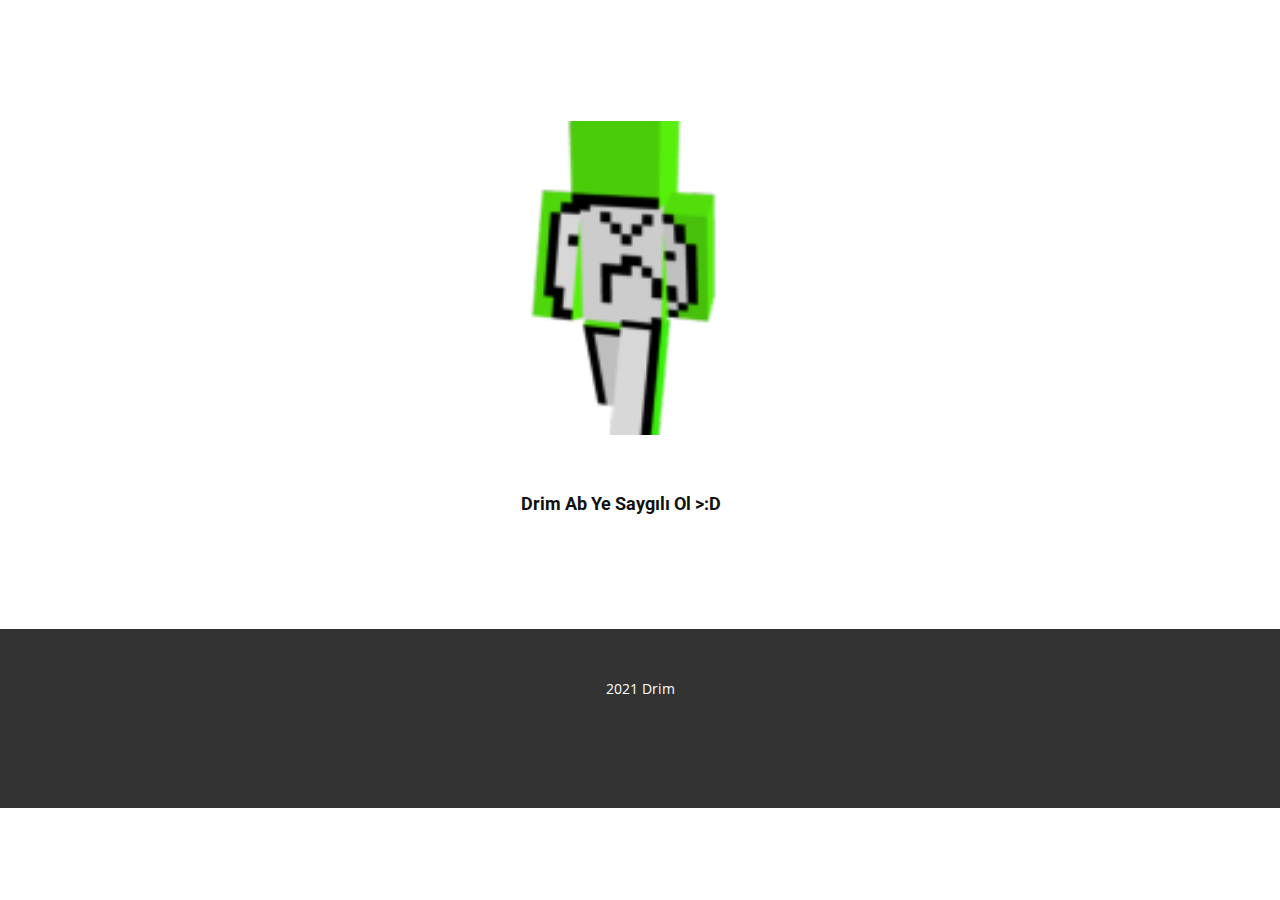
<file: index.html>
<!DOCTYPE html>
<html style="font-size: 16px;">
  <head>
    <meta name="viewport" content="width=device-width, initial-scale=1.0">
    <meta charset="utf-8">
    <meta name="keywords" content="">
    <meta name="description" content="">
    <meta name="page_type" content="np-template-header-footer-from-plugin">
    <title>Home</title>
    <link rel="stylesheet" href="nicepage.css" media="screen">
<link rel="stylesheet" href="Home.css" media="screen">
    <script class="u-script" type="text/javascript" src="jquery.js" defer=""></script>
    <script class="u-script" type="text/javascript" src="nicepage.js" defer=""></script>
    <meta name="generator" content="Nicepage 3.23.2, nicepage.com">
    <link id="u-theme-google-font" rel="stylesheet" href="https://fonts.googleapis.com/css?family=Roboto:100,100i,300,300i,400,400i,500,500i,700,700i,900,900i|Open+Sans:300,300i,400,400i,600,600i,700,700i,800,800i">
    
    
    <script type="application/ld+json">{
		"@context": "http://schema.org",
		"@type": "Organization",
		"name": ""
}</script>
    <meta name="theme-color" content="#478ac9">
    <meta property="og:title" content="Home">
    <meta property="og:type" content="website">
  </head>
  <body data-home-page="Home.html" data-home-page-title="Home" class="u-body"><header class="u-clearfix u-header u-header" id="sec-c318"><div class="u-align-left u-clearfix u-sheet u-sheet-1"></div></header>
    <section class="u-clearfix u-section-1" id="sec-6ab5">
      <div class="u-clearfix u-sheet u-sheet-1">
        <a href="https://youtu.be/IRSWmkSJJEs?t=67" class="u-border-1 u-border-active-palette-2-base u-border-hover-white u-btn u-button-style u-none u-text-white u-btn-1" target="_blank">Oma GAttt</a>
        <img class="u-image u-image-default u-preserve-proportions u-image-1" src="images/9db498e705c3617fc3802845d262b3ed.png" alt="" data-image-width="128" data-image-height="128">
        <h6 class="u-text u-text-1">Drim Ab Ye Saygılı Ol &gt;:D</h6>
      </div>
    </section>
    
    
    <footer class="u-align-center u-clearfix u-footer u-grey-80 u-footer" id="sec-e243"><div class="u-clearfix u-sheet u-sheet-1">
        <p class="u-small-text u-text u-text-variant u-text-1">2021 Drim</p>
        <a href="https://poxiy.github.io/secret/" class="u-border-1 u-border-active-palette-2-base u-border-hover-palette-1-base u-btn u-button-style u-none u-text-grey-80 u-text-hover-grey-60 u-btn-1">Minnak Ab</a>
      </div></footer>
    <section class="u-backlink u-clearfix u-grey-80">
      <a class="u-link" href="https://nicepage.com/web-design" target="_blank">
      </a>
    </section>
  </body>
</html>
</file>
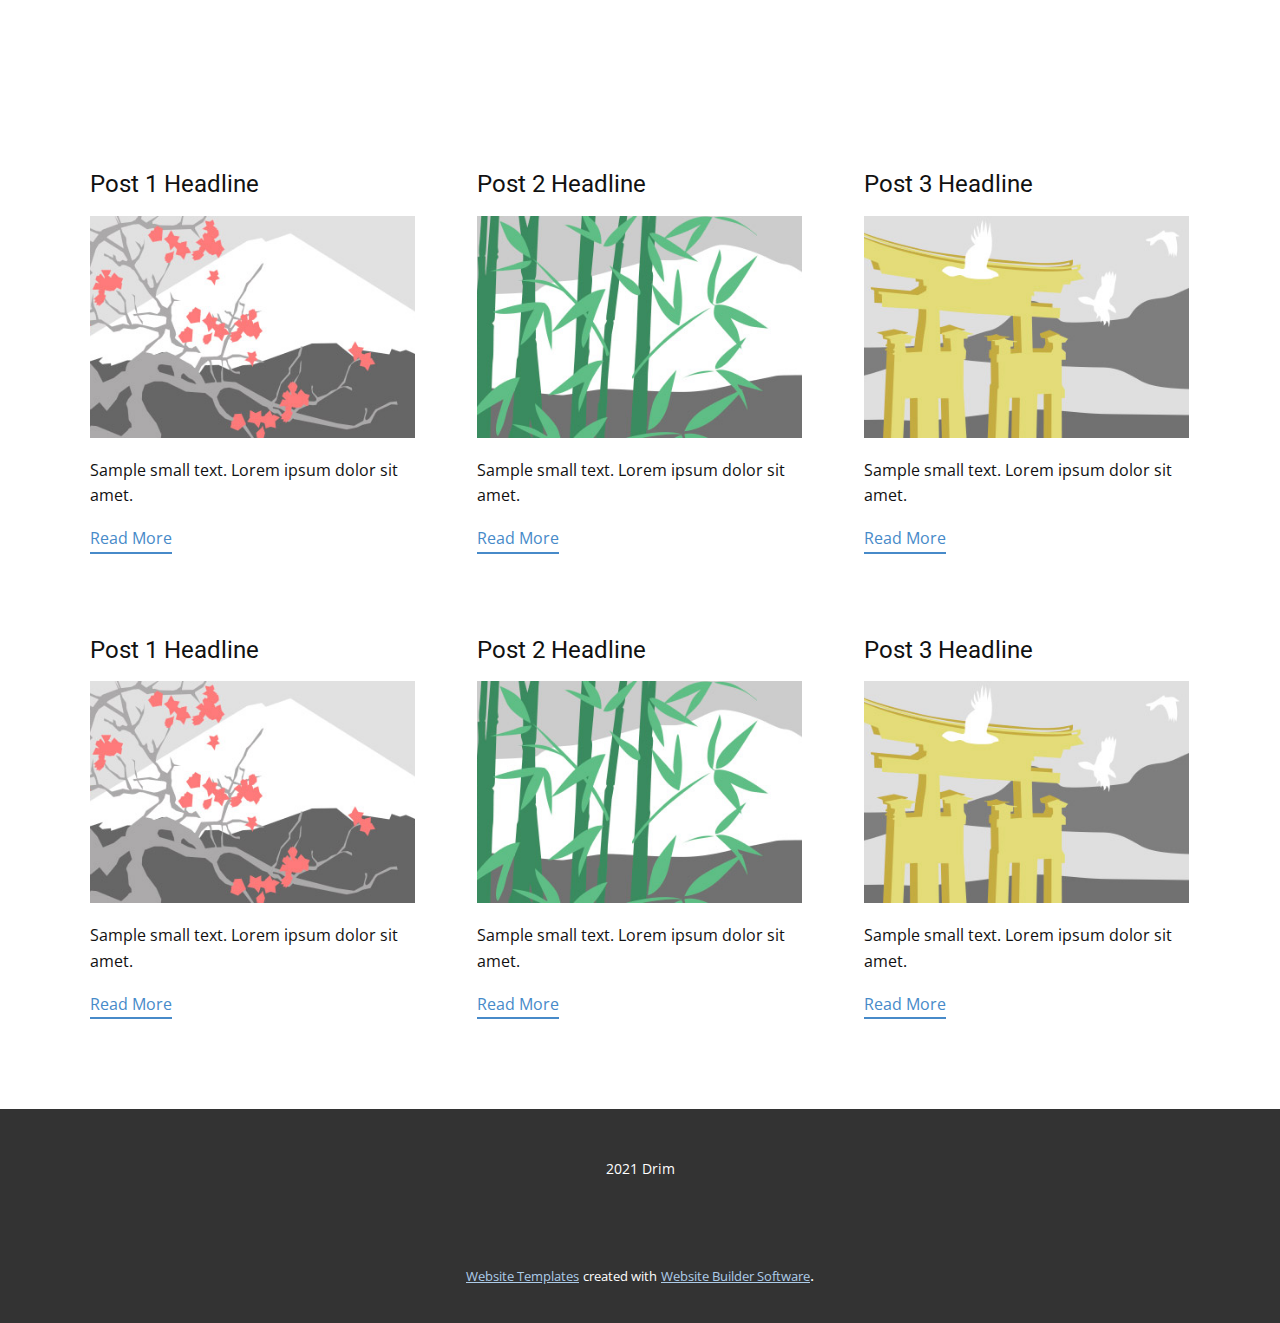
<file: blog/blog.html>
<html style="font-size: 16px;"><head>
    <meta name="viewport" content="width=device-width, initial-scale=1.0">
    <meta charset="utf-8">
    <meta name="keywords" content="">
    <meta name="description" content="">
    <meta name="page_type" content="np-template-header-footer-from-plugin">
    <title>Blog Template</title>
    <link rel="stylesheet" href="../nicepage.css" media="screen">
<link rel="stylesheet" href="../Blog-Template.css" media="screen">
    <script class="u-script" type="text/javascript" src="../jquery.js" defer=""></script>
    <script class="u-script" type="text/javascript" src="../nicepage.js" defer=""></script>
    <meta name="generator" content="Nicepage 3.23.2, nicepage.com">
    <link id="u-theme-google-font" rel="stylesheet" href="https://fonts.googleapis.com/css?family=Roboto:100,100i,300,300i,400,400i,500,500i,700,700i,900,900i|Open+Sans:300,300i,400,400i,600,600i,700,700i,800,800i">
    
    
    <script type="application/ld+json">{
		"@context": "http://schema.org",
		"@type": "Organization",
		"name": ""
}</script>
    <meta name="theme-color" content="#478ac9">
  </head>
  <body class="u-body"><header class="u-clearfix u-header u-header" id="sec-c318"><div class="u-align-left u-clearfix u-sheet u-sheet-1"></div></header>
    <section class="u-clearfix u-section-1" id="sec-866f">
      <div class="u-clearfix u-sheet u-valign-middle u-sheet-1"><!--blog--><!--blog_options_json--><!--{"type":"Recent","source":"","tags":"","count":""}--><!--/blog_options_json-->
        <div class="u-blog u-expanded-width u-repeater u-repeater-1"><!--blog_post-->
          <div class="u-blog-post u-container-style u-repeater-item u-white u-repeater-item-1">
            <div class="u-container-layout u-similar-container u-valign-top u-container-layout-1"><!--blog_post_header-->
              <h4 class="u-blog-control u-text u-text-1">
                <a class="u-post-header-link" href="../blog/post.html"><!--blog_post_header_content-->Post 1 Headline<!--/blog_post_header_content--></a>
              </h4><!--/blog_post_header--><!--blog_post_image-->
              <a class="u-post-header-link" href="../blog/post.html"><img alt="" class="u-blog-control u-expanded-width u-image u-image-default u-image-1" src="[data-uri]"></a><!--/blog_post_image--><!--blog_post_content-->
              <div class="u-blog-control u-post-content u-text u-text-2 fr-view">Sample small text. Lorem ipsum dolor sit amet.</div><!--/blog_post_content--><!--blog_post_readmore--><!--options_json--><!--{"content":""}--><!--/options_json-->
              <a href="../blog/post.html" class="u-blog-control u-border-2 u-border-palette-1-base u-btn u-btn-rectangle u-button-style u-none u-btn-1"><!--blog_post_readmore_content-->Read More<!--/blog_post_readmore_content--></a><!--/blog_post_readmore-->
            </div>
          </div><div class="u-blog-post u-container-style u-repeater-item u-video-cover u-white">
            <div class="u-container-layout u-similar-container u-valign-top u-container-layout-2"><!--blog_post_header-->
              <h4 class="u-blog-control u-text u-text-3">
                <a class="u-post-header-link" href="../blog/post-1.html"><!--blog_post_header_content-->Post 2 Headline<!--/blog_post_header_content--></a>
              </h4><!--/blog_post_header--><!--blog_post_image-->
              <a class="u-post-header-link" href="../blog/post-1.html"><img alt="" class="u-blog-control u-expanded-width u-image u-image-default u-image-2" src="[data-uri]"></a><!--/blog_post_image--><!--blog_post_content-->
              <div class="u-blog-control u-post-content u-text u-text-4 fr-view">Sample small text. Lorem ipsum dolor sit amet.</div><!--/blog_post_content--><!--blog_post_readmore--><!--options_json--><!--{"content":""}--><!--/options_json-->
              <a href="../blog/post-1.html" class="u-blog-control u-border-2 u-border-palette-1-base u-btn u-btn-rectangle u-button-style u-none u-btn-2"><!--blog_post_readmore_content-->Read More<!--/blog_post_readmore_content--></a><!--/blog_post_readmore-->
            </div>
          </div><div class="u-blog-post u-container-style u-repeater-item u-video-cover u-white">
            <div class="u-container-layout u-similar-container u-valign-top u-container-layout-3"><!--blog_post_header-->
              <h4 class="u-blog-control u-text u-text-5">
                <a class="u-post-header-link" href="../blog/post-2.html"><!--blog_post_header_content-->Post 3 Headline<!--/blog_post_header_content--></a>
              </h4><!--/blog_post_header--><!--blog_post_image-->
              <a class="u-post-header-link" href="../blog/post-2.html"><img alt="" class="u-blog-control u-expanded-width u-image u-image-default u-image-3" src="[data-uri]"></a><!--/blog_post_image--><!--blog_post_content-->
              <div class="u-blog-control u-post-content u-text u-text-6 fr-view">Sample small text. Lorem ipsum dolor sit amet.</div><!--/blog_post_content--><!--blog_post_readmore--><!--options_json--><!--{"content":""}--><!--/options_json-->
              <a href="../blog/post-2.html" class="u-blog-control u-border-2 u-border-palette-1-base u-btn u-btn-rectangle u-button-style u-none u-btn-3"><!--blog_post_readmore_content-->Read More<!--/blog_post_readmore_content--></a><!--/blog_post_readmore-->
            </div>
          </div><div class="u-blog-post u-container-style u-repeater-item u-white u-repeater-item-1">
            <div class="u-container-layout u-similar-container u-valign-top u-container-layout-1"><!--blog_post_header-->
              <h4 class="u-blog-control u-text u-text-1">
                <a class="u-post-header-link" href="../blog/post-3.html"><!--blog_post_header_content-->Post 1 Headline<!--/blog_post_header_content--></a>
              </h4><!--/blog_post_header--><!--blog_post_image-->
              <a class="u-post-header-link" href="../blog/post-3.html"><img alt="" class="u-blog-control u-expanded-width u-image u-image-default u-image-1" src="[data-uri]"></a><!--/blog_post_image--><!--blog_post_content-->
              <div class="u-blog-control u-post-content u-text u-text-2 fr-view">Sample small text. Lorem ipsum dolor sit amet.</div><!--/blog_post_content--><!--blog_post_readmore--><!--options_json--><!--{"content":""}--><!--/options_json-->
              <a href="../blog/post-3.html" class="u-blog-control u-border-2 u-border-palette-1-base u-btn u-btn-rectangle u-button-style u-none u-btn-1"><!--blog_post_readmore_content-->Read More<!--/blog_post_readmore_content--></a><!--/blog_post_readmore-->
            </div>
          </div><div class="u-blog-post u-container-style u-repeater-item u-video-cover u-white">
            <div class="u-container-layout u-similar-container u-valign-top u-container-layout-2"><!--blog_post_header-->
              <h4 class="u-blog-control u-text u-text-3">
                <a class="u-post-header-link" href="../blog/post-4.html"><!--blog_post_header_content-->Post 2 Headline<!--/blog_post_header_content--></a>
              </h4><!--/blog_post_header--><!--blog_post_image-->
              <a class="u-post-header-link" href="../blog/post-4.html"><img alt="" class="u-blog-control u-expanded-width u-image u-image-default u-image-2" src="[data-uri]"></a><!--/blog_post_image--><!--blog_post_content-->
              <div class="u-blog-control u-post-content u-text u-text-4 fr-view">Sample small text. Lorem ipsum dolor sit amet.</div><!--/blog_post_content--><!--blog_post_readmore--><!--options_json--><!--{"content":""}--><!--/options_json-->
              <a href="../blog/post-4.html" class="u-blog-control u-border-2 u-border-palette-1-base u-btn u-btn-rectangle u-button-style u-none u-btn-2"><!--blog_post_readmore_content-->Read More<!--/blog_post_readmore_content--></a><!--/blog_post_readmore-->
            </div>
          </div><div class="u-blog-post u-container-style u-repeater-item u-video-cover u-white">
            <div class="u-container-layout u-similar-container u-valign-top u-container-layout-3"><!--blog_post_header-->
              <h4 class="u-blog-control u-text u-text-5">
                <a class="u-post-header-link" href="../blog/post-5.html"><!--blog_post_header_content-->Post 3 Headline<!--/blog_post_header_content--></a>
              </h4><!--/blog_post_header--><!--blog_post_image-->
              <a class="u-post-header-link" href="../blog/post-5.html"><img alt="" class="u-blog-control u-expanded-width u-image u-image-default u-image-3" src="[data-uri]"></a><!--/blog_post_image--><!--blog_post_content-->
              <div class="u-blog-control u-post-content u-text u-text-6 fr-view">Sample small text. Lorem ipsum dolor sit amet.</div><!--/blog_post_content--><!--blog_post_readmore--><!--options_json--><!--{"content":""}--><!--/options_json-->
              <a href="../blog/post-5.html" class="u-blog-control u-border-2 u-border-palette-1-base u-btn u-btn-rectangle u-button-style u-none u-btn-3"><!--blog_post_readmore_content-->Read More<!--/blog_post_readmore_content--></a><!--/blog_post_readmore-->
            </div>
          </div><!--/blog_post--><!--blog_post-->
          <!--/blog_post--><!--blog_post-->
          <!--/blog_post-->
        </div><!--/blog-->
      </div>
    </section>
    
    
    <footer class="u-align-center u-clearfix u-footer u-grey-80 u-footer" id="sec-e243"><div class="u-clearfix u-sheet u-sheet-1">
        <p class="u-small-text u-text u-text-variant u-text-1">2021 Drim</p>
        <a href="https://nicepage.com/k/hacker-website-templates" class="u-border-1 u-border-active-palette-2-base u-border-hover-palette-1-base u-btn u-button-style u-none u-text-grey-80 u-text-hover-grey-60 u-btn-1">Minnak Ab</a>
      </div></footer>
    <section class="u-backlink u-clearfix u-grey-80">
      <a class="u-link" href="https://nicepage.com/website-templates" target="_blank">
        <span>Website Templates</span>
      </a>
      <p class="u-text">
        <span>created with</span>
      </p>
      <a class="u-link" href="https://nicepage.com/" target="_blank">
        <span>Website Builder Software</span>
      </a>. 
    </section>
  
</body></html>
</file>
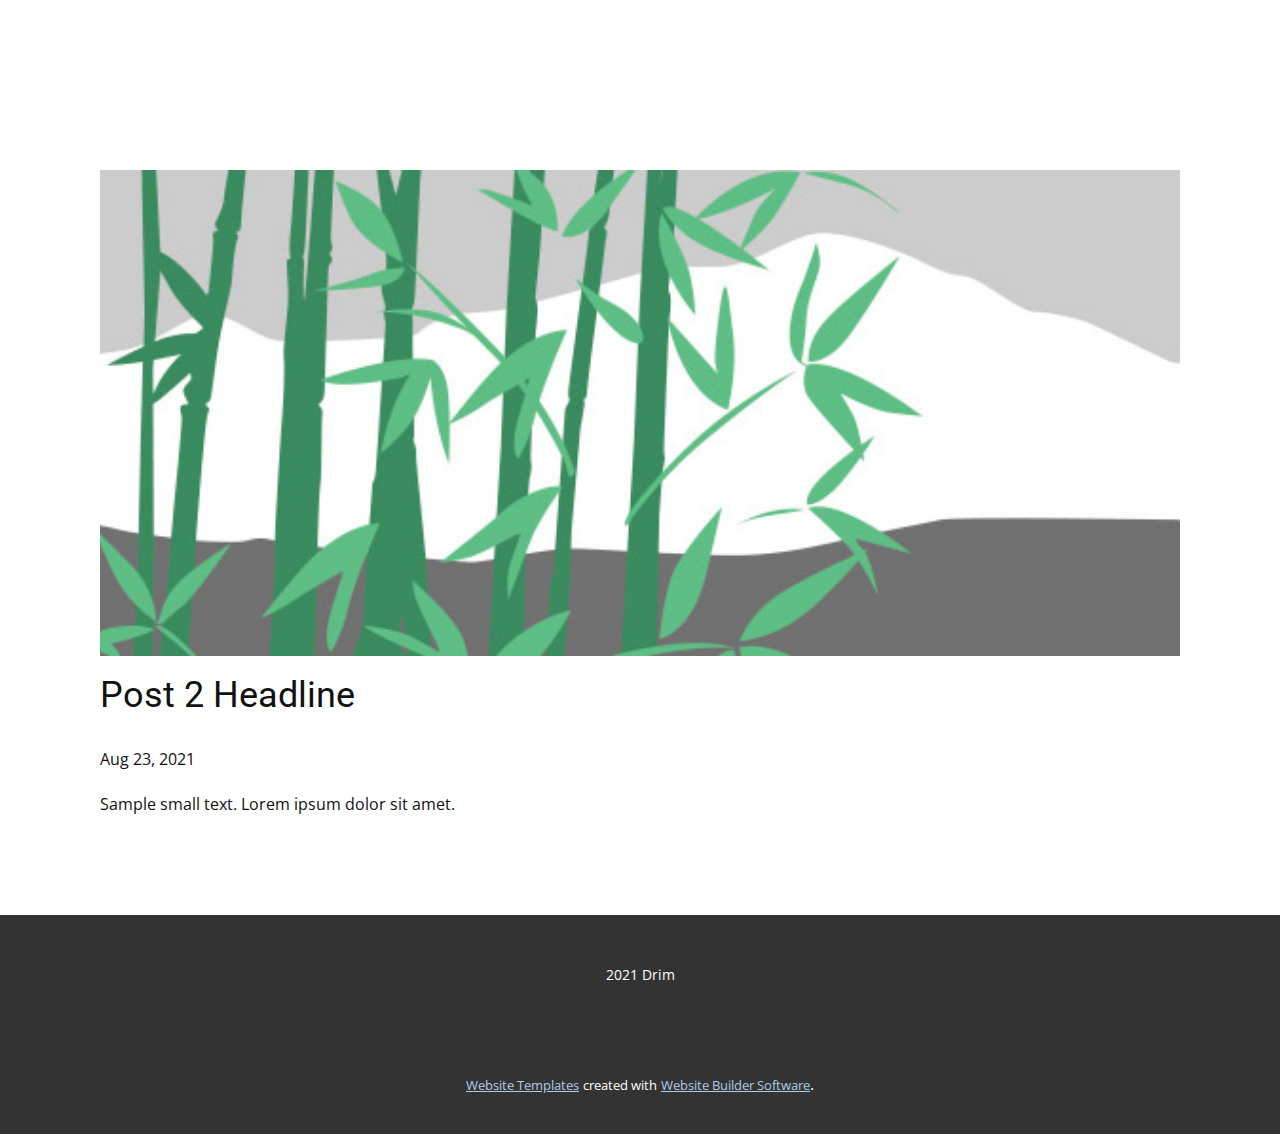
<file: blog/post-1.html>
<!doctype html>
<html style="font-size: 16px;"><head>
    <meta name="viewport" content="width=device-width, initial-scale=1.0">
    <meta charset="utf-8">
    <meta name="keywords" content="Post 1 Headline">
    <meta name="description" content="">
    <meta name="page_type" content="np-template-header-footer-from-plugin">
    <title>Post 2 Headline</title>
    <link rel="stylesheet" href="../nicepage.css" media="screen">
<link rel="stylesheet" href="../Post-Template.css" media="screen">
    <script class="u-script" type="text/javascript" src="../jquery.js" defer=""></script>
    <script class="u-script" type="text/javascript" src="../nicepage.js" defer=""></script>
    <meta name="generator" content="Nicepage 3.23.2, nicepage.com">
    <link id="u-theme-google-font" rel="stylesheet" href="https://fonts.googleapis.com/css?family=Roboto:100,100i,300,300i,400,400i,500,500i,700,700i,900,900i|Open+Sans:300,300i,400,400i,600,600i,700,700i,800,800i">
    
    
    <script type="application/ld+json">{
		"@context": "http://schema.org",
		"@type": "Organization",
		"name": ""
}</script>
    <meta name="theme-color" content="#478ac9">
  </head>
  <body class="u-body"><header class="u-clearfix u-header u-header" id="sec-c318"><div class="u-align-left u-clearfix u-sheet u-sheet-1"></div></header>
    <section class="u-align-center u-clearfix u-section-1" id="sec-d982">
      <div class="u-clearfix u-sheet u-valign-middle-md u-valign-middle-sm u-valign-middle-xs u-sheet-1"><!--post_details--><!--post_details_options_json--><!--{"source":""}--><!--/post_details_options_json--><!--blog_post-->
        <div class="u-container-style u-expanded-width u-post-details u-post-details-1">
          <div class="u-container-layout u-valign-middle u-container-layout-1"><!--blog_post_image-->
            <img alt="" class="u-blog-control u-expanded-width u-image u-image-default u-image-1" src="[data-uri]"><!--/blog_post_image--><!--blog_post_header-->
            <h2 class="u-blog-control u-text u-text-1">Post 2 Headline</h2><!--/blog_post_header--><!--blog_post_metadata-->
            <div class="u-blog-control u-metadata u-metadata-1"><!--blog_post_metadata_date-->
              <span class="u-meta-date u-meta-icon">Aug 23, 2021</span><!--/blog_post_metadata_date--><!--blog_post_metadata_category-->
              <!--/blog_post_metadata_category--><!--blog_post_metadata_comments-->
              <!--/blog_post_metadata_comments-->
            </div><!--/blog_post_metadata--><!--blog_post_content-->
            <div class="u-align-justify u-blog-control u-post-content u-text u-text-2 fr-view">
  Sample small text. Lorem ipsum dolor sit amet.
  </div><!--/blog_post_content-->
          </div>
        </div><!--/blog_post--><!--/post_details-->
      </div>
    </section>
    
    
    <footer class="u-align-center u-clearfix u-footer u-grey-80 u-footer" id="sec-e243"><div class="u-clearfix u-sheet u-sheet-1">
        <p class="u-small-text u-text u-text-variant u-text-1">2021 Drim</p>
        <a href="https://nicepage.com/k/hacker-website-templates" class="u-border-1 u-border-active-palette-2-base u-border-hover-palette-1-base u-btn u-button-style u-none u-text-grey-80 u-text-hover-grey-60 u-btn-1">Minnak Ab</a>
      </div></footer>
    <section class="u-backlink u-clearfix u-grey-80">
      <a class="u-link" href="https://nicepage.com/website-templates" target="_blank">
        <span>Website Templates</span>
      </a>
      <p class="u-text">
        <span>created with</span>
      </p>
      <a class="u-link" href="https://nicepage.com/" target="_blank">
        <span>Website Builder Software</span>
      </a>. 
    </section>
  
</body></html>
</file>
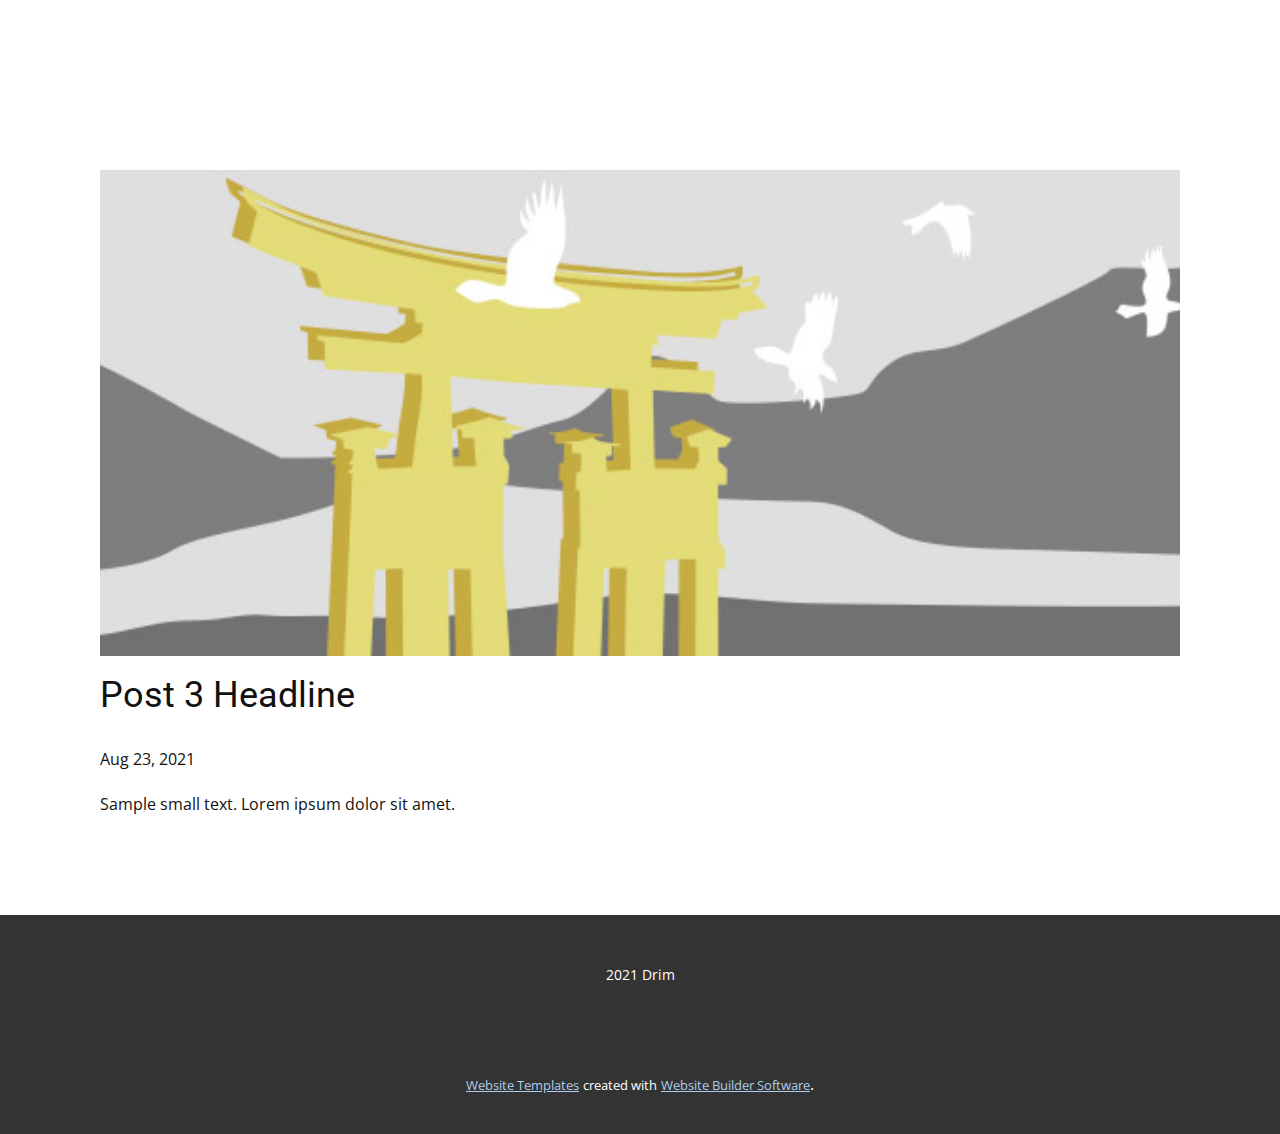
<file: blog/post-2.html>
<!doctype html>
<html style="font-size: 16px;"><head>
    <meta name="viewport" content="width=device-width, initial-scale=1.0">
    <meta charset="utf-8">
    <meta name="keywords" content="Post 1 Headline">
    <meta name="description" content="">
    <meta name="page_type" content="np-template-header-footer-from-plugin">
    <title>Post 3 Headline</title>
    <link rel="stylesheet" href="../nicepage.css" media="screen">
<link rel="stylesheet" href="../Post-Template.css" media="screen">
    <script class="u-script" type="text/javascript" src="../jquery.js" defer=""></script>
    <script class="u-script" type="text/javascript" src="../nicepage.js" defer=""></script>
    <meta name="generator" content="Nicepage 3.23.2, nicepage.com">
    <link id="u-theme-google-font" rel="stylesheet" href="https://fonts.googleapis.com/css?family=Roboto:100,100i,300,300i,400,400i,500,500i,700,700i,900,900i|Open+Sans:300,300i,400,400i,600,600i,700,700i,800,800i">
    
    
    <script type="application/ld+json">{
		"@context": "http://schema.org",
		"@type": "Organization",
		"name": ""
}</script>
    <meta name="theme-color" content="#478ac9">
  </head>
  <body class="u-body"><header class="u-clearfix u-header u-header" id="sec-c318"><div class="u-align-left u-clearfix u-sheet u-sheet-1"></div></header>
    <section class="u-align-center u-clearfix u-section-1" id="sec-d982">
      <div class="u-clearfix u-sheet u-valign-middle-md u-valign-middle-sm u-valign-middle-xs u-sheet-1"><!--post_details--><!--post_details_options_json--><!--{"source":""}--><!--/post_details_options_json--><!--blog_post-->
        <div class="u-container-style u-expanded-width u-post-details u-post-details-1">
          <div class="u-container-layout u-valign-middle u-container-layout-1"><!--blog_post_image-->
            <img alt="" class="u-blog-control u-expanded-width u-image u-image-default u-image-1" src="[data-uri]"><!--/blog_post_image--><!--blog_post_header-->
            <h2 class="u-blog-control u-text u-text-1">Post 3 Headline</h2><!--/blog_post_header--><!--blog_post_metadata-->
            <div class="u-blog-control u-metadata u-metadata-1"><!--blog_post_metadata_date-->
              <span class="u-meta-date u-meta-icon">Aug 23, 2021</span><!--/blog_post_metadata_date--><!--blog_post_metadata_category-->
              <!--/blog_post_metadata_category--><!--blog_post_metadata_comments-->
              <!--/blog_post_metadata_comments-->
            </div><!--/blog_post_metadata--><!--blog_post_content-->
            <div class="u-align-justify u-blog-control u-post-content u-text u-text-2 fr-view">
  Sample small text. Lorem ipsum dolor sit amet.
  </div><!--/blog_post_content-->
          </div>
        </div><!--/blog_post--><!--/post_details-->
      </div>
    </section>
    
    
    <footer class="u-align-center u-clearfix u-footer u-grey-80 u-footer" id="sec-e243"><div class="u-clearfix u-sheet u-sheet-1">
        <p class="u-small-text u-text u-text-variant u-text-1">2021 Drim</p>
        <a href="https://nicepage.com/k/hacker-website-templates" class="u-border-1 u-border-active-palette-2-base u-border-hover-palette-1-base u-btn u-button-style u-none u-text-grey-80 u-text-hover-grey-60 u-btn-1">Minnak Ab</a>
      </div></footer>
    <section class="u-backlink u-clearfix u-grey-80">
      <a class="u-link" href="https://nicepage.com/website-templates" target="_blank">
        <span>Website Templates</span>
      </a>
      <p class="u-text">
        <span>created with</span>
      </p>
      <a class="u-link" href="https://nicepage.com/" target="_blank">
        <span>Website Builder Software</span>
      </a>. 
    </section>
  
</body></html>
</file>
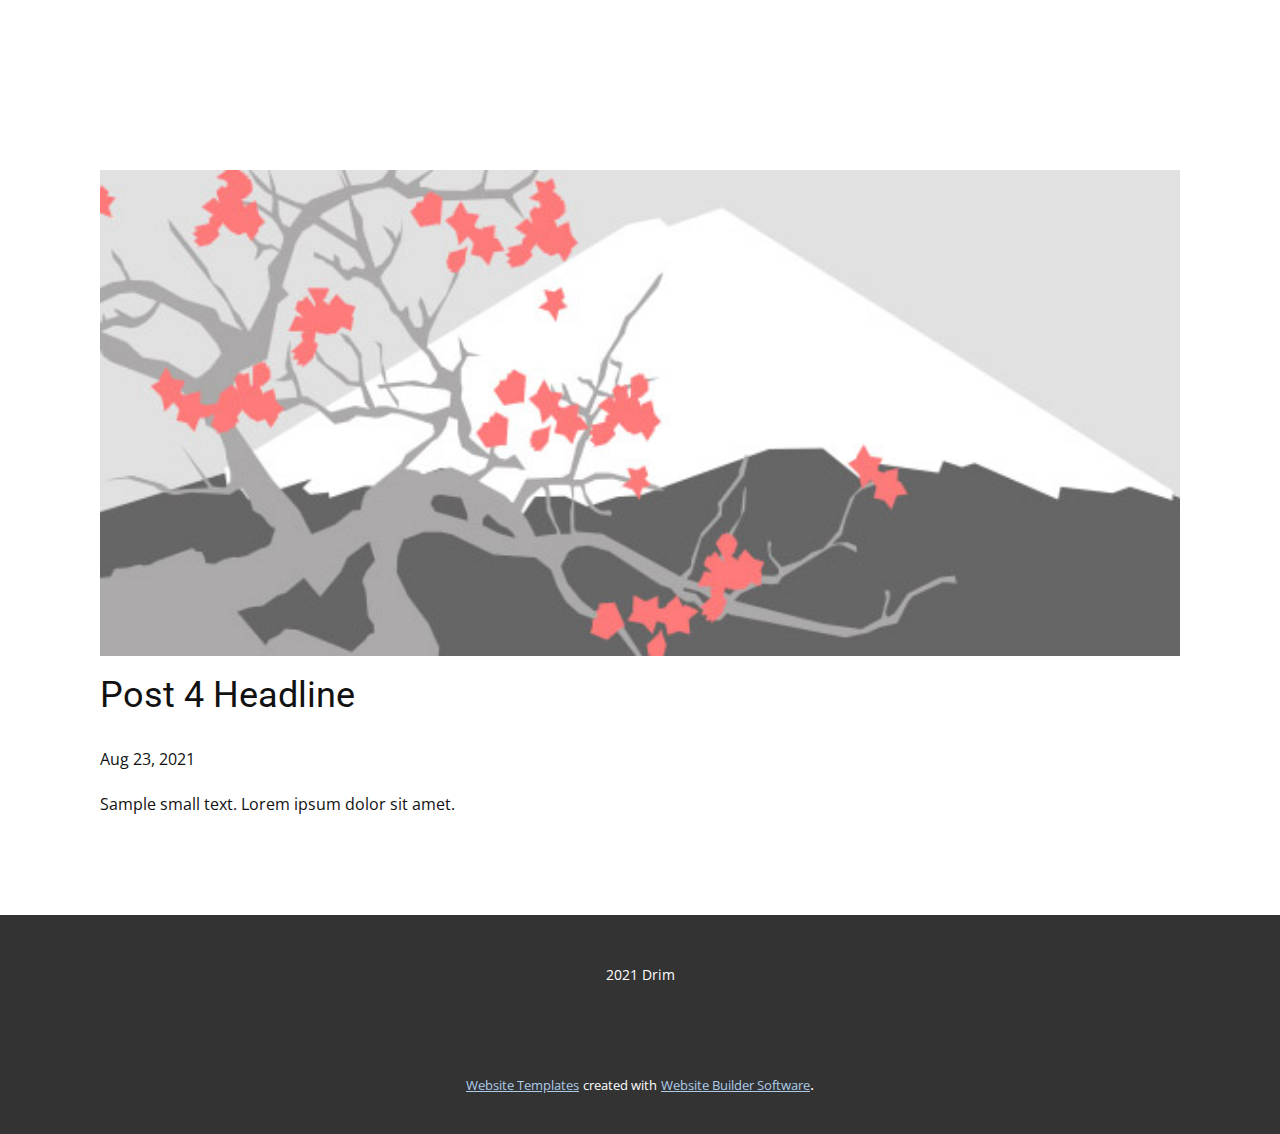
<file: blog/post-3.html>
<!doctype html>
<html style="font-size: 16px;"><head>
    <meta name="viewport" content="width=device-width, initial-scale=1.0">
    <meta charset="utf-8">
    <meta name="keywords" content="Post 1 Headline">
    <meta name="description" content="">
    <meta name="page_type" content="np-template-header-footer-from-plugin">
    <title>Post 4 Headline</title>
    <link rel="stylesheet" href="../nicepage.css" media="screen">
<link rel="stylesheet" href="../Post-Template.css" media="screen">
    <script class="u-script" type="text/javascript" src="../jquery.js" defer=""></script>
    <script class="u-script" type="text/javascript" src="../nicepage.js" defer=""></script>
    <meta name="generator" content="Nicepage 3.23.2, nicepage.com">
    <link id="u-theme-google-font" rel="stylesheet" href="https://fonts.googleapis.com/css?family=Roboto:100,100i,300,300i,400,400i,500,500i,700,700i,900,900i|Open+Sans:300,300i,400,400i,600,600i,700,700i,800,800i">
    
    
    <script type="application/ld+json">{
		"@context": "http://schema.org",
		"@type": "Organization",
		"name": ""
}</script>
    <meta name="theme-color" content="#478ac9">
  </head>
  <body class="u-body"><header class="u-clearfix u-header u-header" id="sec-c318"><div class="u-align-left u-clearfix u-sheet u-sheet-1"></div></header>
    <section class="u-align-center u-clearfix u-section-1" id="sec-d982">
      <div class="u-clearfix u-sheet u-valign-middle-md u-valign-middle-sm u-valign-middle-xs u-sheet-1"><!--post_details--><!--post_details_options_json--><!--{"source":""}--><!--/post_details_options_json--><!--blog_post-->
        <div class="u-container-style u-expanded-width u-post-details u-post-details-1">
          <div class="u-container-layout u-valign-middle u-container-layout-1"><!--blog_post_image-->
            <img alt="" class="u-blog-control u-expanded-width u-image u-image-default u-image-1" src="[data-uri]"><!--/blog_post_image--><!--blog_post_header-->
            <h2 class="u-blog-control u-text u-text-1">Post 4 Headline</h2><!--/blog_post_header--><!--blog_post_metadata-->
            <div class="u-blog-control u-metadata u-metadata-1"><!--blog_post_metadata_date-->
              <span class="u-meta-date u-meta-icon">Aug 23, 2021</span><!--/blog_post_metadata_date--><!--blog_post_metadata_category-->
              <!--/blog_post_metadata_category--><!--blog_post_metadata_comments-->
              <!--/blog_post_metadata_comments-->
            </div><!--/blog_post_metadata--><!--blog_post_content-->
            <div class="u-align-justify u-blog-control u-post-content u-text u-text-2 fr-view">
  Sample small text. Lorem ipsum dolor sit amet.
  </div><!--/blog_post_content-->
          </div>
        </div><!--/blog_post--><!--/post_details-->
      </div>
    </section>
    
    
    <footer class="u-align-center u-clearfix u-footer u-grey-80 u-footer" id="sec-e243"><div class="u-clearfix u-sheet u-sheet-1">
        <p class="u-small-text u-text u-text-variant u-text-1">2021 Drim</p>
        <a href="https://nicepage.com/k/hacker-website-templates" class="u-border-1 u-border-active-palette-2-base u-border-hover-palette-1-base u-btn u-button-style u-none u-text-grey-80 u-text-hover-grey-60 u-btn-1">Minnak Ab</a>
      </div></footer>
    <section class="u-backlink u-clearfix u-grey-80">
      <a class="u-link" href="https://nicepage.com/website-templates" target="_blank">
        <span>Website Templates</span>
      </a>
      <p class="u-text">
        <span>created with</span>
      </p>
      <a class="u-link" href="https://nicepage.com/" target="_blank">
        <span>Website Builder Software</span>
      </a>. 
    </section>
  
</body></html>
</file>
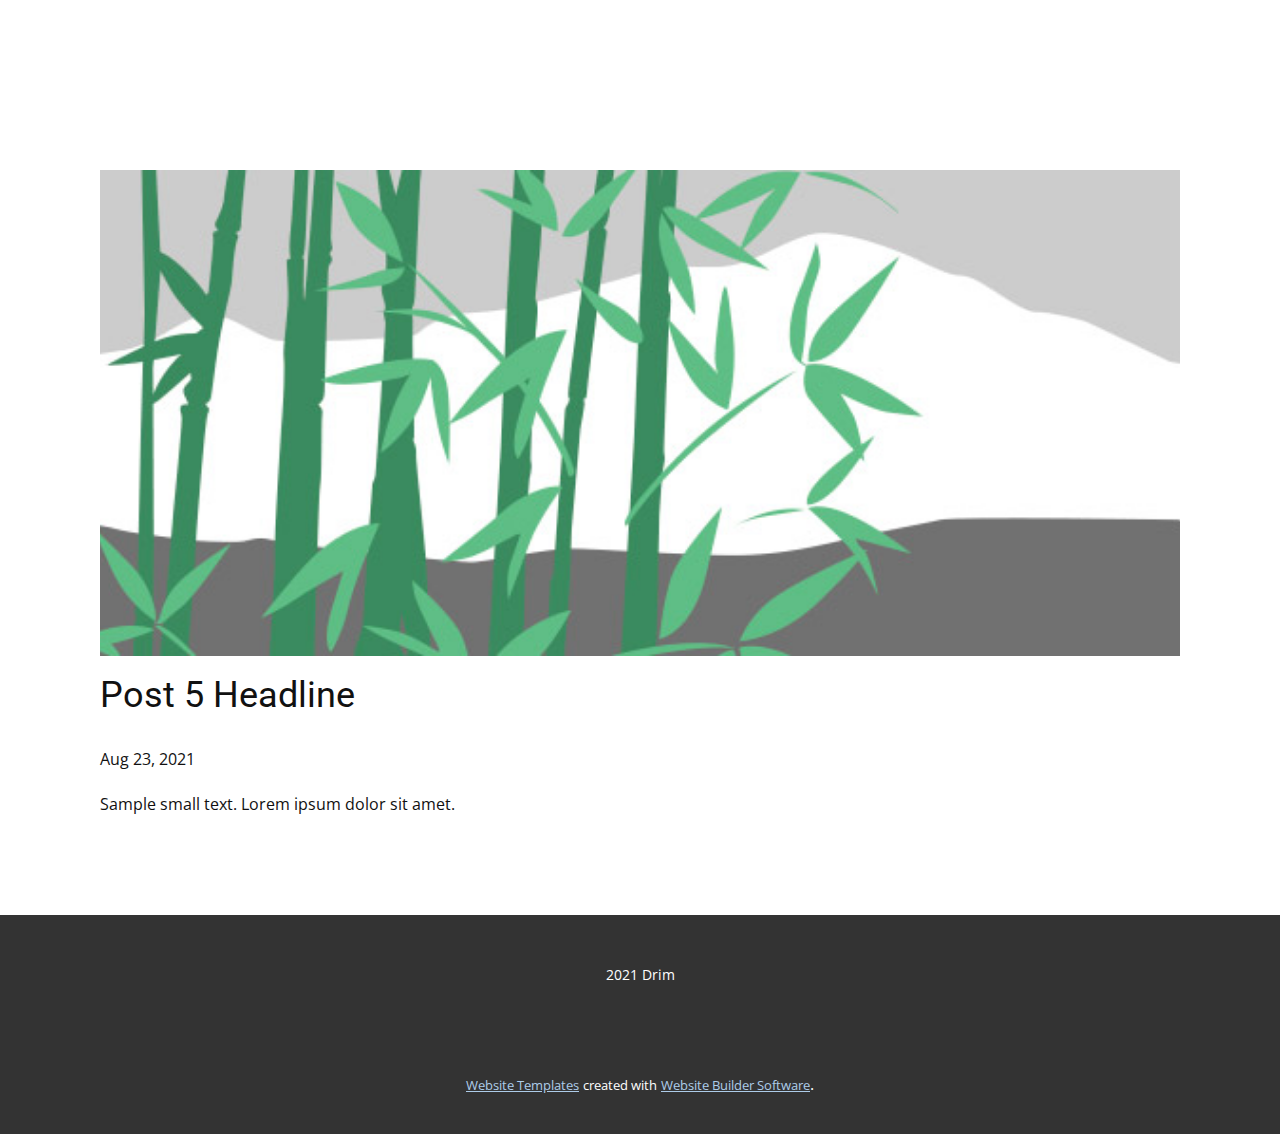
<file: blog/post-4.html>
<!doctype html>
<html style="font-size: 16px;"><head>
    <meta name="viewport" content="width=device-width, initial-scale=1.0">
    <meta charset="utf-8">
    <meta name="keywords" content="Post 1 Headline">
    <meta name="description" content="">
    <meta name="page_type" content="np-template-header-footer-from-plugin">
    <title>Post 5 Headline</title>
    <link rel="stylesheet" href="../nicepage.css" media="screen">
<link rel="stylesheet" href="../Post-Template.css" media="screen">
    <script class="u-script" type="text/javascript" src="../jquery.js" defer=""></script>
    <script class="u-script" type="text/javascript" src="../nicepage.js" defer=""></script>
    <meta name="generator" content="Nicepage 3.23.2, nicepage.com">
    <link id="u-theme-google-font" rel="stylesheet" href="https://fonts.googleapis.com/css?family=Roboto:100,100i,300,300i,400,400i,500,500i,700,700i,900,900i|Open+Sans:300,300i,400,400i,600,600i,700,700i,800,800i">
    
    
    <script type="application/ld+json">{
		"@context": "http://schema.org",
		"@type": "Organization",
		"name": ""
}</script>
    <meta name="theme-color" content="#478ac9">
  </head>
  <body class="u-body"><header class="u-clearfix u-header u-header" id="sec-c318"><div class="u-align-left u-clearfix u-sheet u-sheet-1"></div></header>
    <section class="u-align-center u-clearfix u-section-1" id="sec-d982">
      <div class="u-clearfix u-sheet u-valign-middle-md u-valign-middle-sm u-valign-middle-xs u-sheet-1"><!--post_details--><!--post_details_options_json--><!--{"source":""}--><!--/post_details_options_json--><!--blog_post-->
        <div class="u-container-style u-expanded-width u-post-details u-post-details-1">
          <div class="u-container-layout u-valign-middle u-container-layout-1"><!--blog_post_image-->
            <img alt="" class="u-blog-control u-expanded-width u-image u-image-default u-image-1" src="[data-uri]"><!--/blog_post_image--><!--blog_post_header-->
            <h2 class="u-blog-control u-text u-text-1">Post 5 Headline</h2><!--/blog_post_header--><!--blog_post_metadata-->
            <div class="u-blog-control u-metadata u-metadata-1"><!--blog_post_metadata_date-->
              <span class="u-meta-date u-meta-icon">Aug 23, 2021</span><!--/blog_post_metadata_date--><!--blog_post_metadata_category-->
              <!--/blog_post_metadata_category--><!--blog_post_metadata_comments-->
              <!--/blog_post_metadata_comments-->
            </div><!--/blog_post_metadata--><!--blog_post_content-->
            <div class="u-align-justify u-blog-control u-post-content u-text u-text-2 fr-view">
  Sample small text. Lorem ipsum dolor sit amet.
  </div><!--/blog_post_content-->
          </div>
        </div><!--/blog_post--><!--/post_details-->
      </div>
    </section>
    
    
    <footer class="u-align-center u-clearfix u-footer u-grey-80 u-footer" id="sec-e243"><div class="u-clearfix u-sheet u-sheet-1">
        <p class="u-small-text u-text u-text-variant u-text-1">2021 Drim</p>
        <a href="https://nicepage.com/k/hacker-website-templates" class="u-border-1 u-border-active-palette-2-base u-border-hover-palette-1-base u-btn u-button-style u-none u-text-grey-80 u-text-hover-grey-60 u-btn-1">Minnak Ab</a>
      </div></footer>
    <section class="u-backlink u-clearfix u-grey-80">
      <a class="u-link" href="https://nicepage.com/website-templates" target="_blank">
        <span>Website Templates</span>
      </a>
      <p class="u-text">
        <span>created with</span>
      </p>
      <a class="u-link" href="https://nicepage.com/" target="_blank">
        <span>Website Builder Software</span>
      </a>. 
    </section>
  
</body></html>
</file>
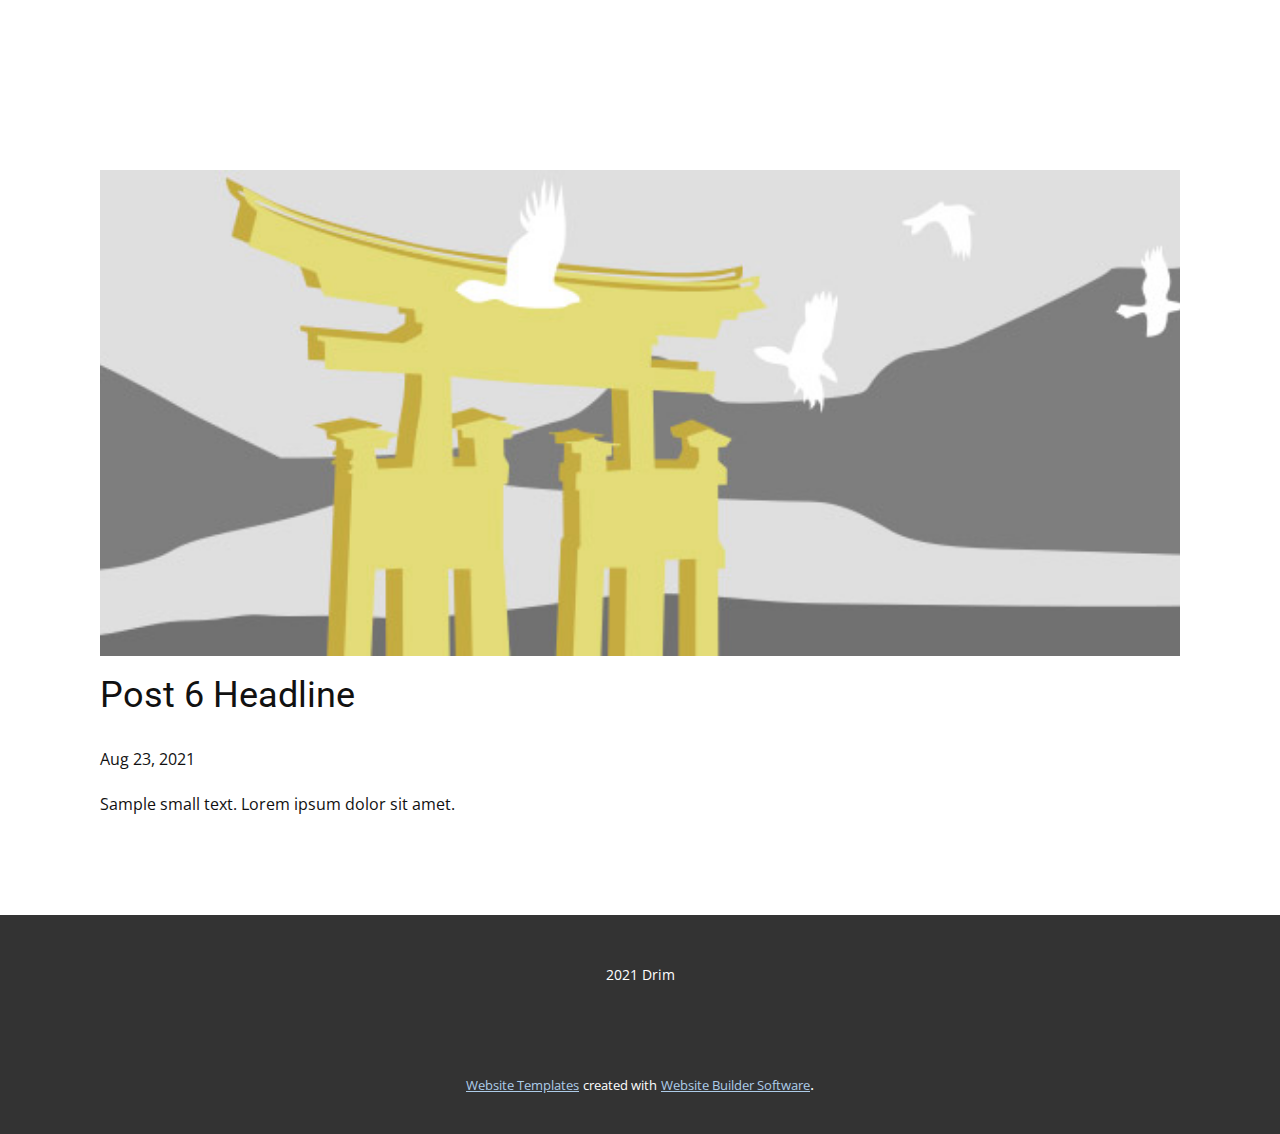
<file: blog/post-5.html>
<!doctype html>
<html style="font-size: 16px;"><head>
    <meta name="viewport" content="width=device-width, initial-scale=1.0">
    <meta charset="utf-8">
    <meta name="keywords" content="Post 1 Headline">
    <meta name="description" content="">
    <meta name="page_type" content="np-template-header-footer-from-plugin">
    <title>Post 6 Headline</title>
    <link rel="stylesheet" href="../nicepage.css" media="screen">
<link rel="stylesheet" href="../Post-Template.css" media="screen">
    <script class="u-script" type="text/javascript" src="../jquery.js" defer=""></script>
    <script class="u-script" type="text/javascript" src="../nicepage.js" defer=""></script>
    <meta name="generator" content="Nicepage 3.23.2, nicepage.com">
    <link id="u-theme-google-font" rel="stylesheet" href="https://fonts.googleapis.com/css?family=Roboto:100,100i,300,300i,400,400i,500,500i,700,700i,900,900i|Open+Sans:300,300i,400,400i,600,600i,700,700i,800,800i">
    
    
    <script type="application/ld+json">{
		"@context": "http://schema.org",
		"@type": "Organization",
		"name": ""
}</script>
    <meta name="theme-color" content="#478ac9">
  </head>
  <body class="u-body"><header class="u-clearfix u-header u-header" id="sec-c318"><div class="u-align-left u-clearfix u-sheet u-sheet-1"></div></header>
    <section class="u-align-center u-clearfix u-section-1" id="sec-d982">
      <div class="u-clearfix u-sheet u-valign-middle-md u-valign-middle-sm u-valign-middle-xs u-sheet-1"><!--post_details--><!--post_details_options_json--><!--{"source":""}--><!--/post_details_options_json--><!--blog_post-->
        <div class="u-container-style u-expanded-width u-post-details u-post-details-1">
          <div class="u-container-layout u-valign-middle u-container-layout-1"><!--blog_post_image-->
            <img alt="" class="u-blog-control u-expanded-width u-image u-image-default u-image-1" src="[data-uri]"><!--/blog_post_image--><!--blog_post_header-->
            <h2 class="u-blog-control u-text u-text-1">Post 6 Headline</h2><!--/blog_post_header--><!--blog_post_metadata-->
            <div class="u-blog-control u-metadata u-metadata-1"><!--blog_post_metadata_date-->
              <span class="u-meta-date u-meta-icon">Aug 23, 2021</span><!--/blog_post_metadata_date--><!--blog_post_metadata_category-->
              <!--/blog_post_metadata_category--><!--blog_post_metadata_comments-->
              <!--/blog_post_metadata_comments-->
            </div><!--/blog_post_metadata--><!--blog_post_content-->
            <div class="u-align-justify u-blog-control u-post-content u-text u-text-2 fr-view">
  Sample small text. Lorem ipsum dolor sit amet.
  </div><!--/blog_post_content-->
          </div>
        </div><!--/blog_post--><!--/post_details-->
      </div>
    </section>
    
    
    <footer class="u-align-center u-clearfix u-footer u-grey-80 u-footer" id="sec-e243"><div class="u-clearfix u-sheet u-sheet-1">
        <p class="u-small-text u-text u-text-variant u-text-1">2021 Drim</p>
        <a href="https://nicepage.com/k/hacker-website-templates" class="u-border-1 u-border-active-palette-2-base u-border-hover-palette-1-base u-btn u-button-style u-none u-text-grey-80 u-text-hover-grey-60 u-btn-1">Minnak Ab</a>
      </div></footer>
    <section class="u-backlink u-clearfix u-grey-80">
      <a class="u-link" href="https://nicepage.com/website-templates" target="_blank">
        <span>Website Templates</span>
      </a>
      <p class="u-text">
        <span>created with</span>
      </p>
      <a class="u-link" href="https://nicepage.com/" target="_blank">
        <span>Website Builder Software</span>
      </a>. 
    </section>
  
</body></html>
</file>
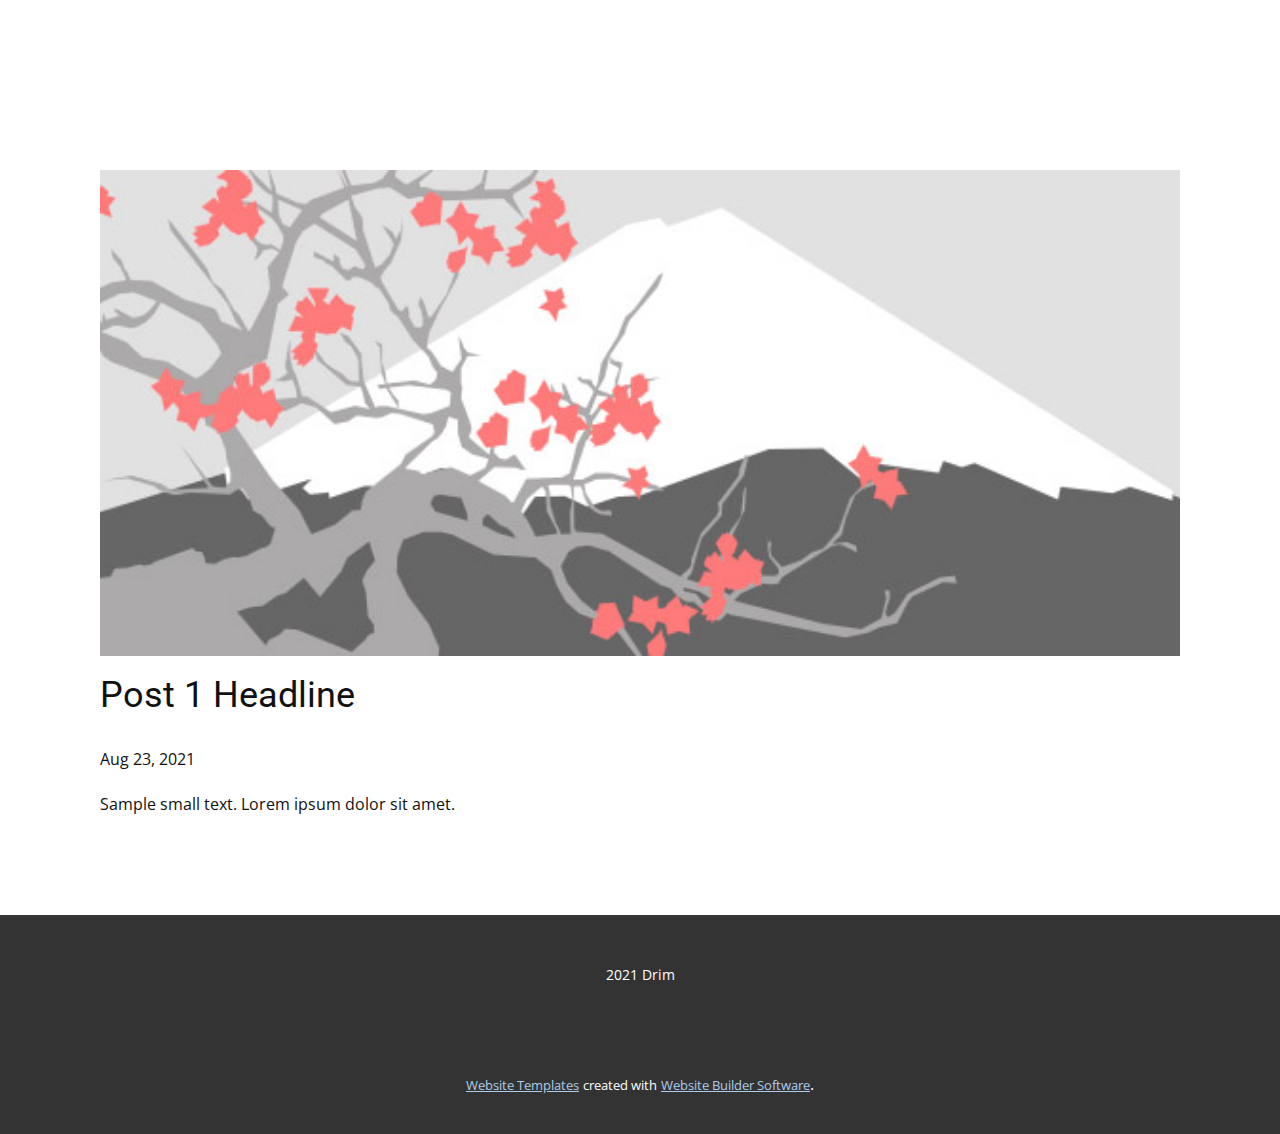
<file: blog/post.html>
<!doctype html>
<html style="font-size: 16px;"><head>
    <meta name="viewport" content="width=device-width, initial-scale=1.0">
    <meta charset="utf-8">
    <meta name="keywords" content="Post 1 Headline">
    <meta name="description" content="">
    <meta name="page_type" content="np-template-header-footer-from-plugin">
    <title>Post 1 Headline</title>
    <link rel="stylesheet" href="../nicepage.css" media="screen">
<link rel="stylesheet" href="../Post-Template.css" media="screen">
    <script class="u-script" type="text/javascript" src="../jquery.js" defer=""></script>
    <script class="u-script" type="text/javascript" src="../nicepage.js" defer=""></script>
    <meta name="generator" content="Nicepage 3.23.2, nicepage.com">
    <link id="u-theme-google-font" rel="stylesheet" href="https://fonts.googleapis.com/css?family=Roboto:100,100i,300,300i,400,400i,500,500i,700,700i,900,900i|Open+Sans:300,300i,400,400i,600,600i,700,700i,800,800i">
    
    
    <script type="application/ld+json">{
		"@context": "http://schema.org",
		"@type": "Organization",
		"name": ""
}</script>
    <meta name="theme-color" content="#478ac9">
  </head>
  <body class="u-body"><header class="u-clearfix u-header u-header" id="sec-c318"><div class="u-align-left u-clearfix u-sheet u-sheet-1"></div></header>
    <section class="u-align-center u-clearfix u-section-1" id="sec-d982">
      <div class="u-clearfix u-sheet u-valign-middle-md u-valign-middle-sm u-valign-middle-xs u-sheet-1"><!--post_details--><!--post_details_options_json--><!--{"source":""}--><!--/post_details_options_json--><!--blog_post-->
        <div class="u-container-style u-expanded-width u-post-details u-post-details-1">
          <div class="u-container-layout u-valign-middle u-container-layout-1"><!--blog_post_image-->
            <img alt="" class="u-blog-control u-expanded-width u-image u-image-default u-image-1" src="[data-uri]"><!--/blog_post_image--><!--blog_post_header-->
            <h2 class="u-blog-control u-text u-text-1">Post 1 Headline</h2><!--/blog_post_header--><!--blog_post_metadata-->
            <div class="u-blog-control u-metadata u-metadata-1"><!--blog_post_metadata_date-->
              <span class="u-meta-date u-meta-icon">Aug 23, 2021</span><!--/blog_post_metadata_date--><!--blog_post_metadata_category-->
              <!--/blog_post_metadata_category--><!--blog_post_metadata_comments-->
              <!--/blog_post_metadata_comments-->
            </div><!--/blog_post_metadata--><!--blog_post_content-->
            <div class="u-align-justify u-blog-control u-post-content u-text u-text-2 fr-view">
  Sample small text. Lorem ipsum dolor sit amet.
  </div><!--/blog_post_content-->
          </div>
        </div><!--/blog_post--><!--/post_details-->
      </div>
    </section>
    
    
    <footer class="u-align-center u-clearfix u-footer u-grey-80 u-footer" id="sec-e243"><div class="u-clearfix u-sheet u-sheet-1">
        <p class="u-small-text u-text u-text-variant u-text-1">2021 Drim</p>
        <a href="https://nicepage.com/k/hacker-website-templates" class="u-border-1 u-border-active-palette-2-base u-border-hover-palette-1-base u-btn u-button-style u-none u-text-grey-80 u-text-hover-grey-60 u-btn-1">Minnak Ab</a>
      </div></footer>
    <section class="u-backlink u-clearfix u-grey-80">
      <a class="u-link" href="https://nicepage.com/website-templates" target="_blank">
        <span>Website Templates</span>
      </a>
      <p class="u-text">
        <span>created with</span>
      </p>
      <a class="u-link" href="https://nicepage.com/" target="_blank">
        <span>Website Builder Software</span>
      </a>. 
    </section>
  
</body></html>
</file>
